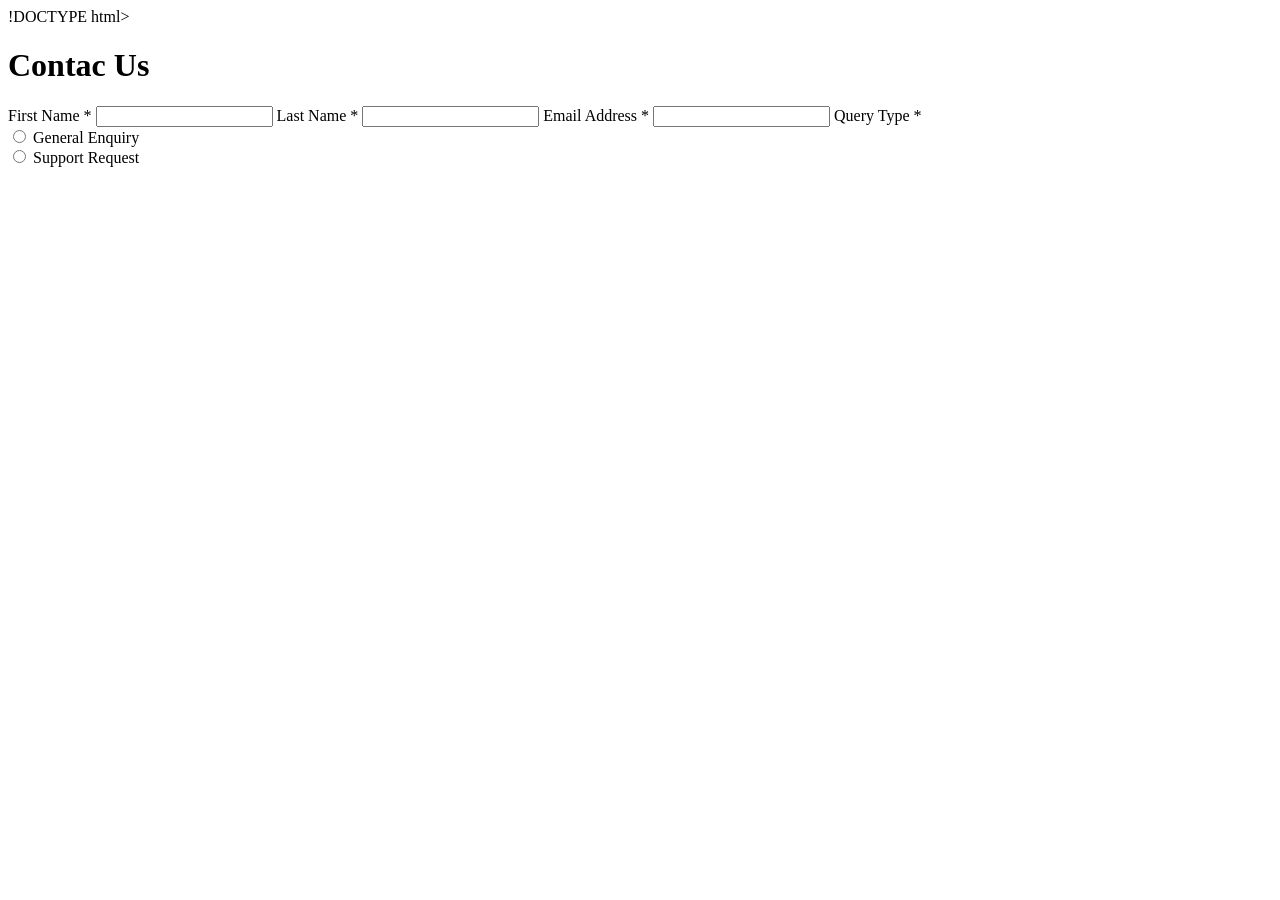
<file: index.html>
!DOCTYPE html>
<html lang="en">
<head>
    <meta charset="UTF-8">
    <meta name="viewport" content="width=device-width, initial-scale=1.0">
    <title>Contact Form</title>
</head>
<body>
    <form>
        <h1>Contac Us</h1>

        <label for="firstName">
            First Name *
        </label>
        <input id="firstName" type="text">

         <label for="lastName">
            Last Name *
        </label>
        <input id="lastName" type="text">

         <label for="email">
            Email Address *
        </label>
        <input id="email" type="email">

        <label for="query">Query Type *</label>

        <div>
            <input id="enquiry" type="radio" name="query">
            <label for="enquiry">General Enquiry</label>
        </div>

        <div>
            <input id="support" type="radio" name="query">
            <label for="support">Support Request</label>
        </div>

    </form>
    
</body>
</html>
</file>
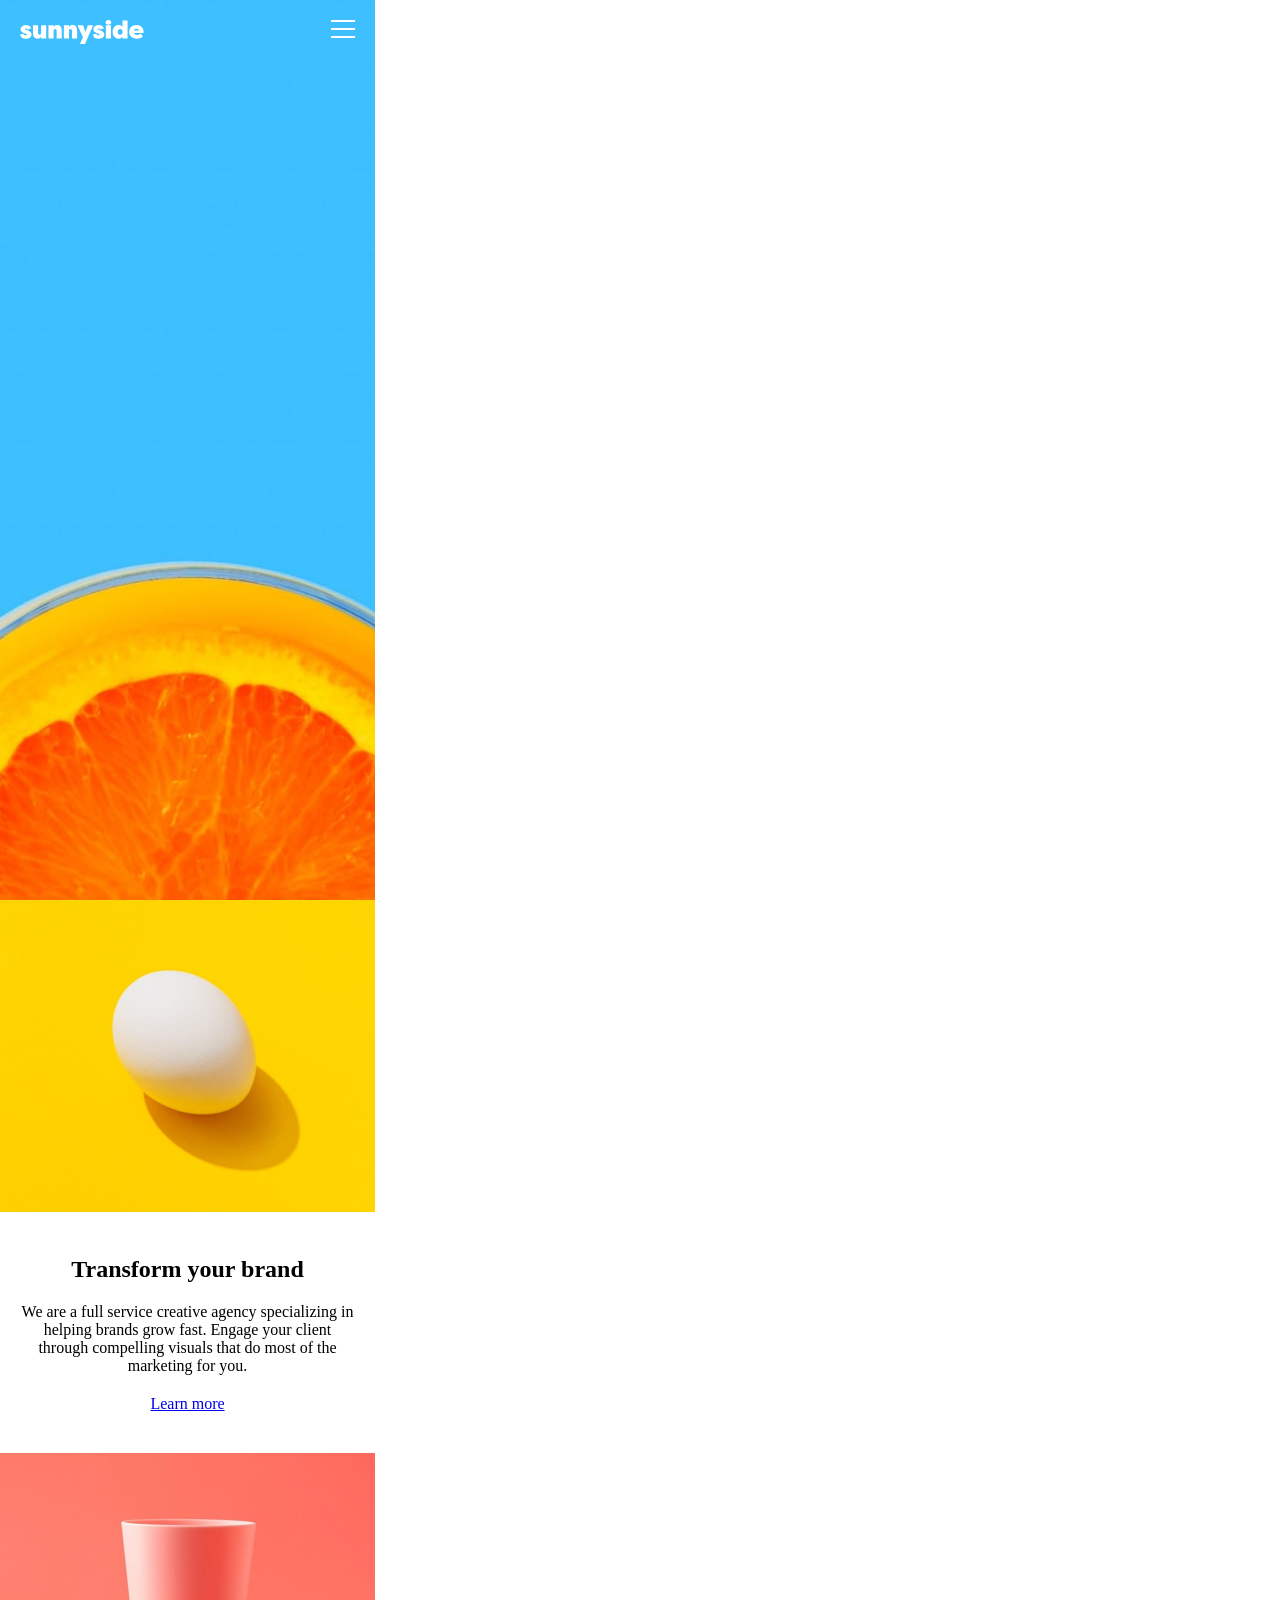
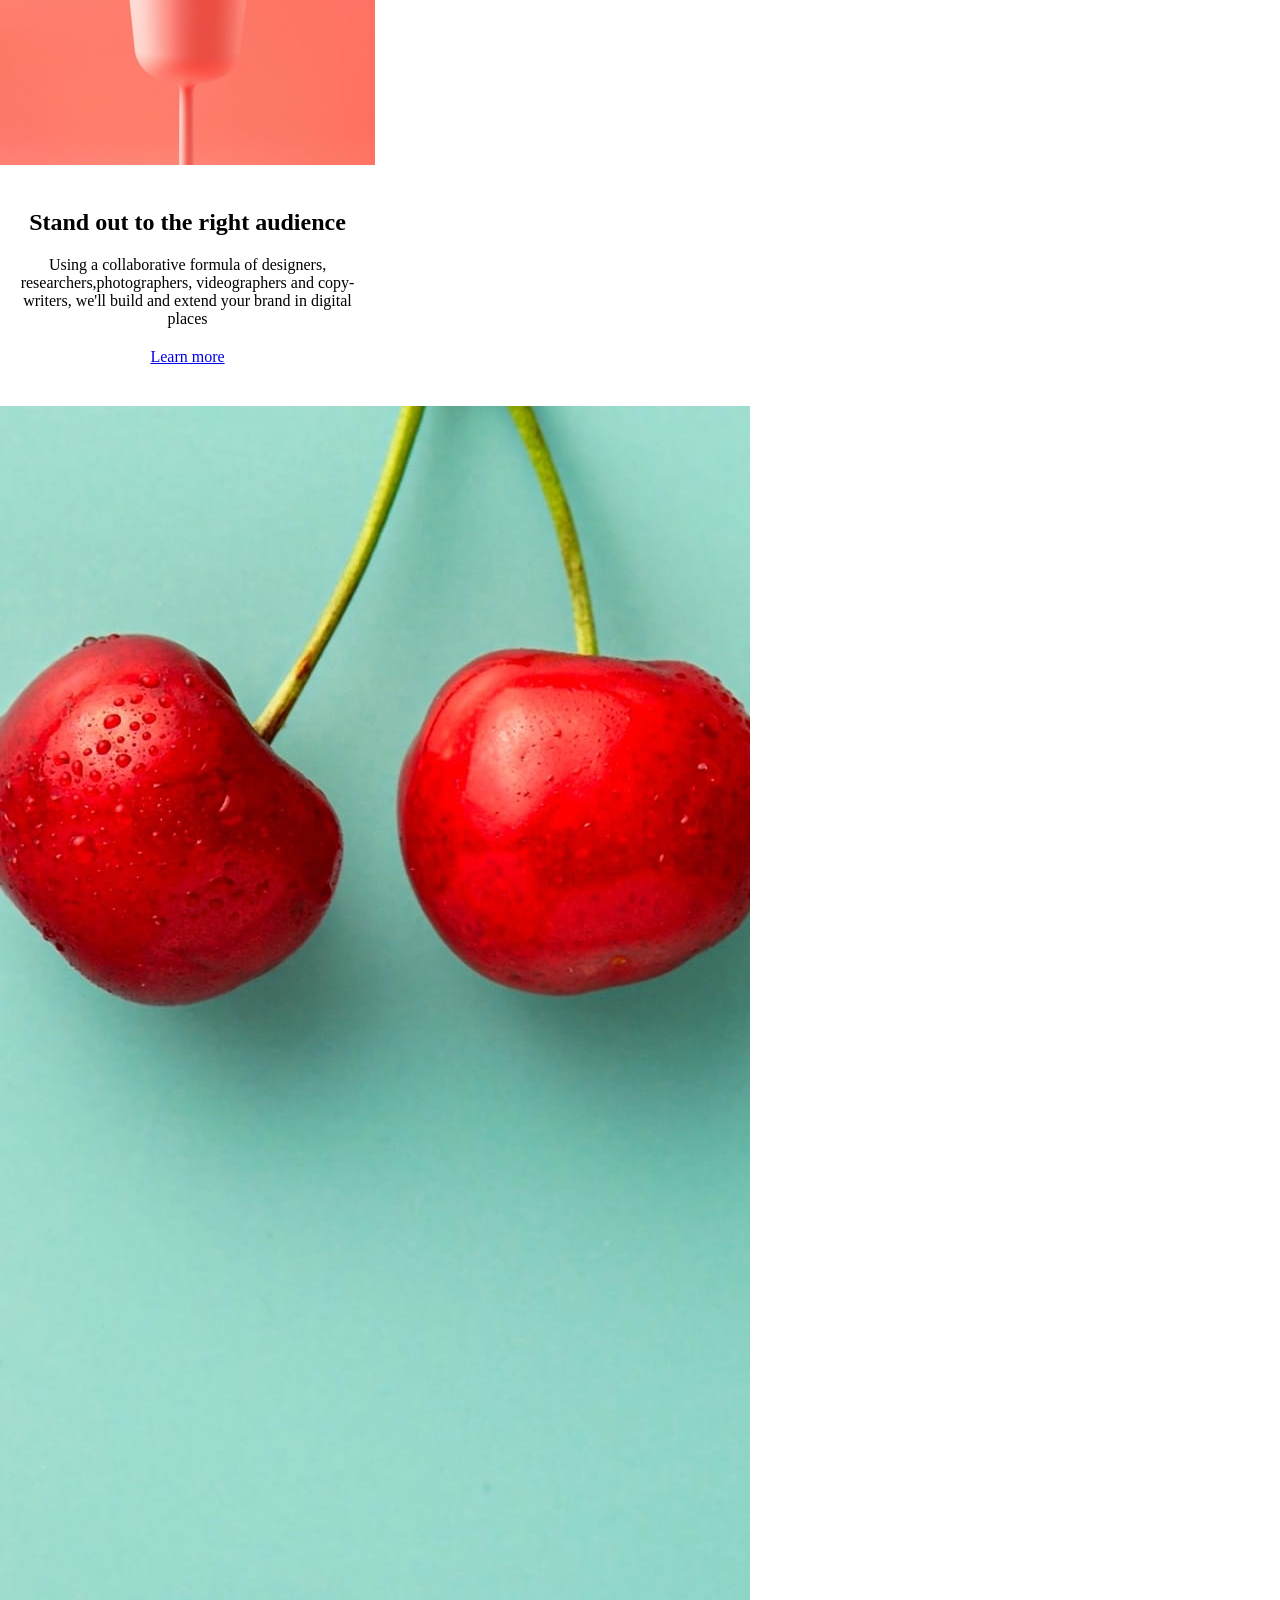
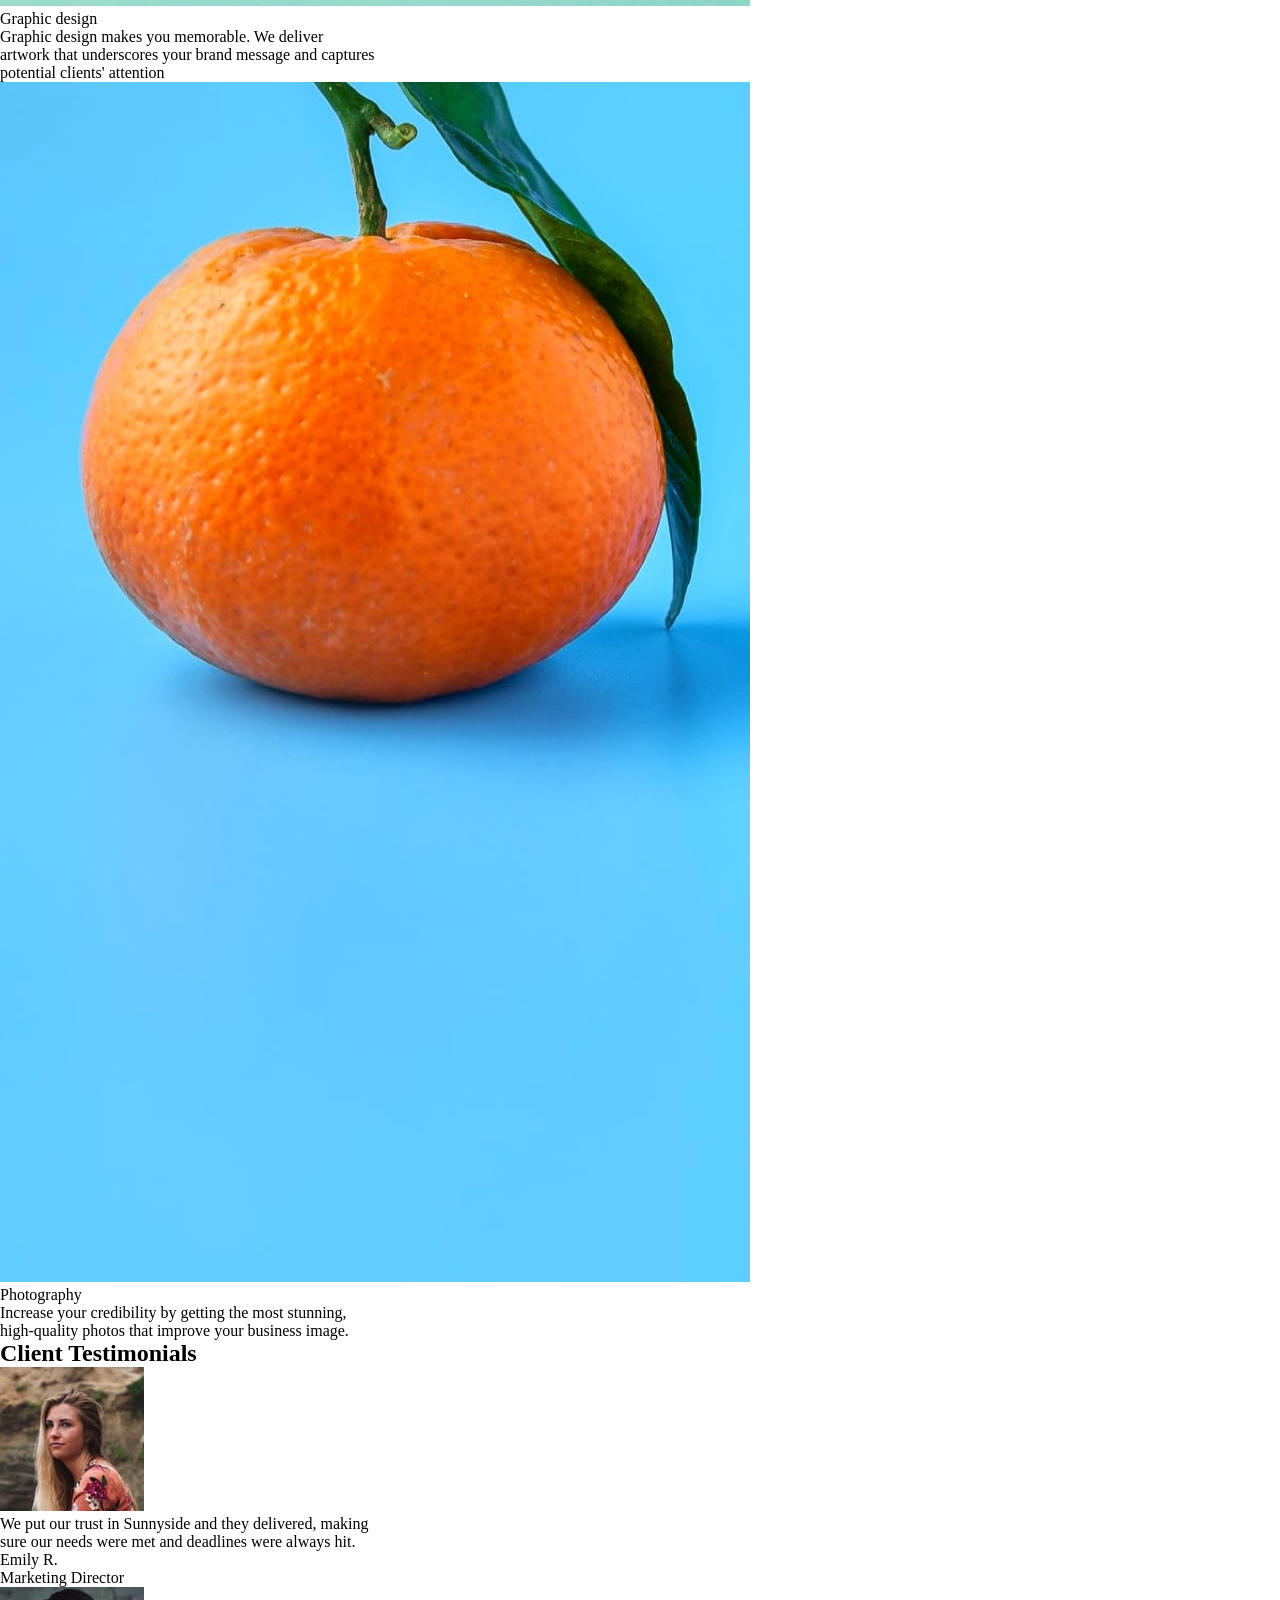
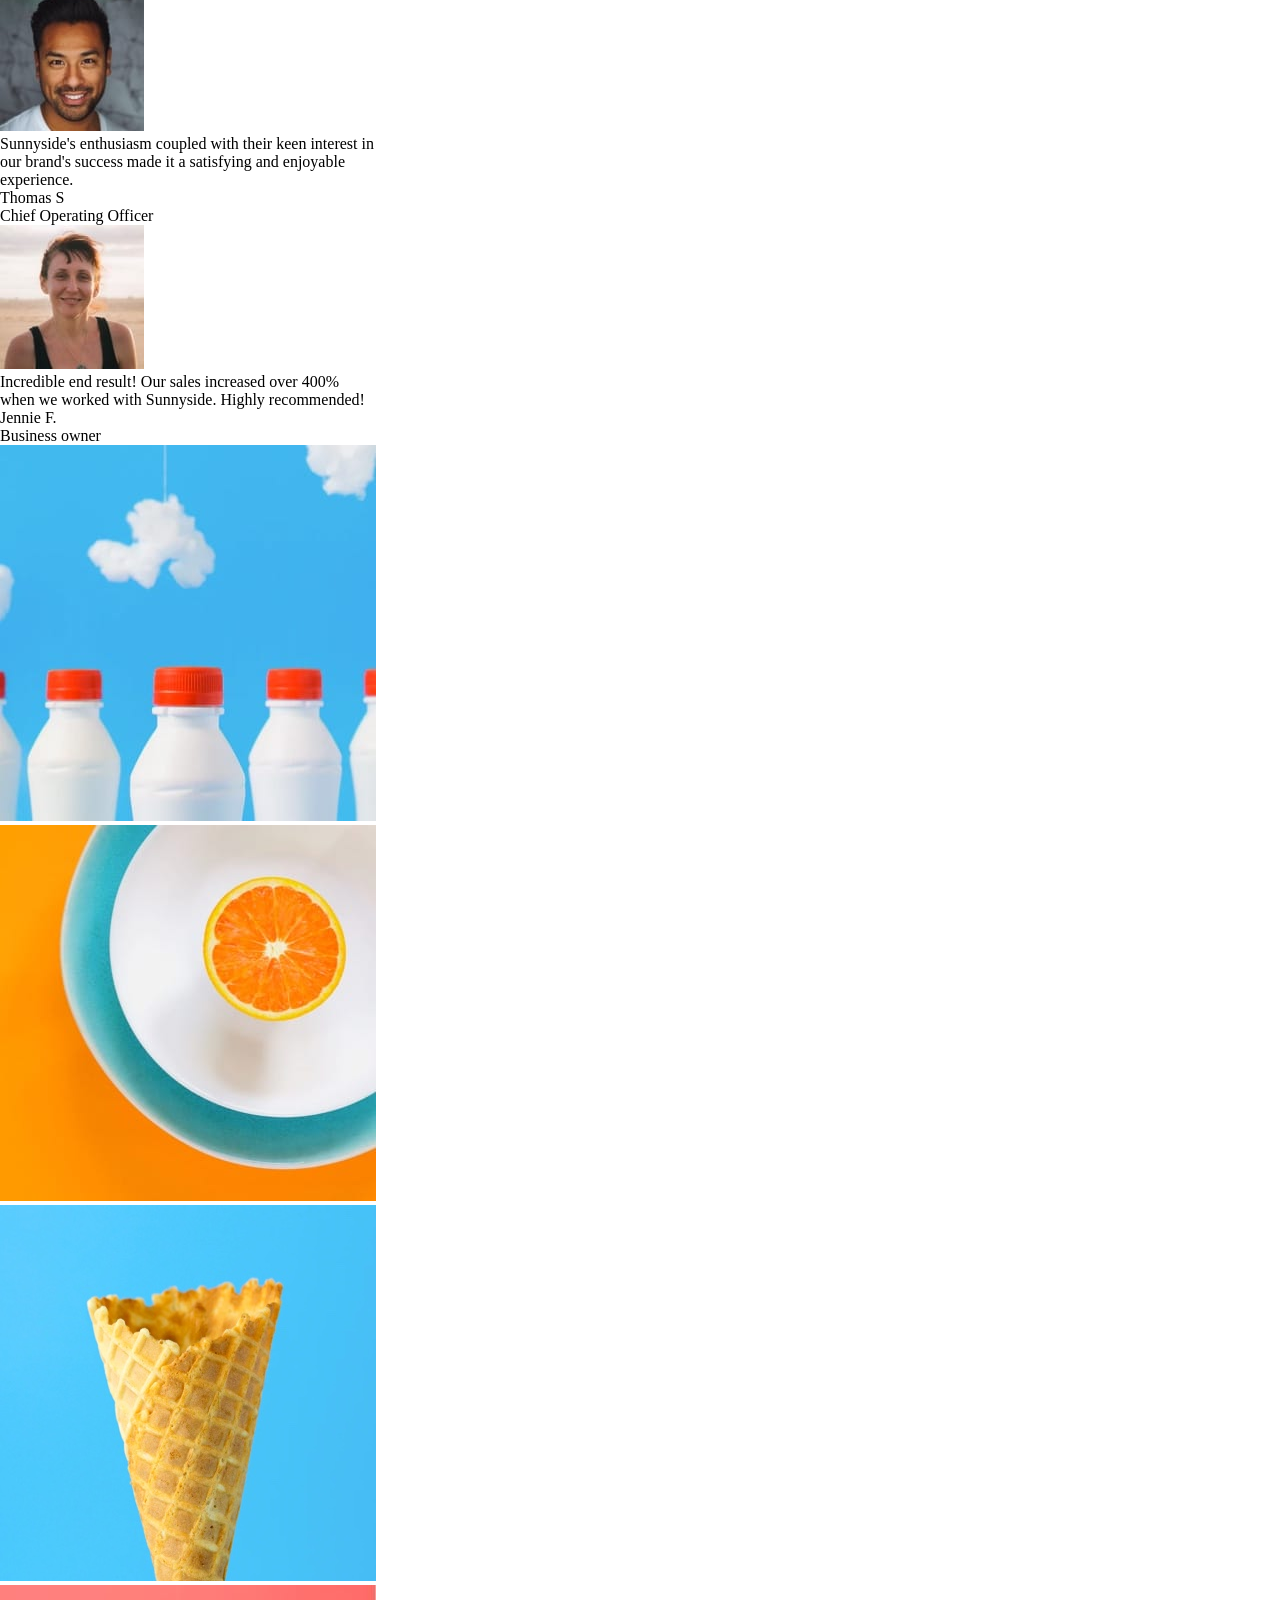
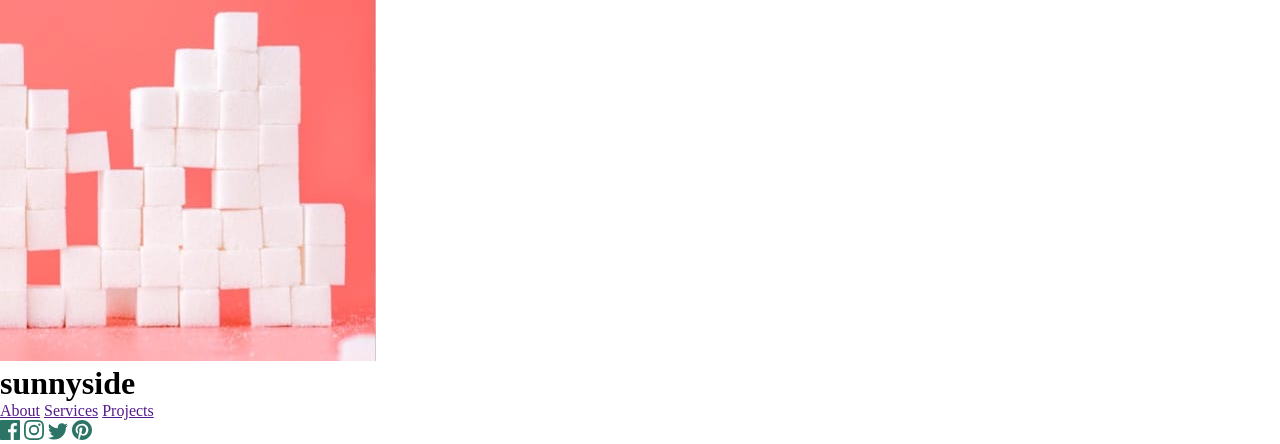
<file: sunnyside.html>
<!DOCTYPE html>
<html lang="en">
<head>
    <meta charset="UTF-8">
    <meta name="viewport" content="width=device-width, initial-scale=1.0">
    <title>SunnySide</title>
    <link rel="stylesheet" href="./sunnyside.css">
</head>
<body>
    <header>
        <img id="headerLogo" src="./images/logo.svg" alt="Sunnyside Logo">

        <button><img src="./images/icon-hamburger.svg" alt="Menu icon-hamburger"></button>

        <nav>
            <a href="/##">About</a>
            <a href="/##">Services</a>
            <a href="/##">Projects</a>
            <a href="/##">Contact</a>
        </nav>
    </header>

    <section id="heroSection">
        <h1>We are creatives</h1>
        <img src="./images/icon-arrow-down.svg" alt="arrow-down">
    </section>

   <section class="layout" id="transform">
     <img src="./images/mobile/image-transform.jpg" alt="">
    <div>
        <h1>Transform your brand</h1>
        <p>We are a full service creative agency specializing in helping brands grow fast. Engage your client through compelling visuals that do most of the marketing for you.</p>
        <a href="/##">Learn more</a>
    </div>
   </section>

    <section class="layout"  id="stand">
        <img src="./images/mobile/image-stand-out.jpg" alt="">
    <div>
        <h1>Stand out to the right audience</h1>
        <p>Using a collaborative formula of designers, researchers,photographers, videographers and copy-writers, we'll build and extend your brand in digital places</p>
        <a href="/##">Learn more</a>
    </div>
    </section>

    <section class="des">

        <div class="design">
            <img src="./images/mobile/image-graphic-design.jpg" alt="">
            <div>
               <p>Graphic design</p> 
               <p>Graphic design makes you memorable. We deliver artwork that underscores your brand message and captures potential clients' attention</p>
            </div>
        </div>

        <div class="photography">
            <img src="./images/mobile/image-photography.jpg" alt="">
            <div>
                <p>Photography</p>
                <p>Increase your credibility by getting the most stunning, high-quality photos that improve your business image.</p>
            </div>
        </div>

    </section>
    

    <section id="testimonies">
        <h1>Client Testimonials</h1>

        <div class="container">

        <div>
        <img src="./images/image-emily.jpg" alt="">
        <p>We put our trust in Sunnyside and they delivered, making sure our needs were met and deadlines were always hit. </p>
        <div>
        <p>Emily R.</p>
        <p>Marketing Director</p>
        </div>
        </div>

        <div>
            <img src="./images/image-thomas.jpg" alt="">
            <p>Sunnyside's enthusiasm coupled with their keen interest in our brand's success made it a satisfying and enjoyable experience.</p>
            <div>
                <p>Thomas S</p>
                <p>Chief Operating Officer</p>
            </div>
        </div>

        
        <div>
            <img src="./images/image-jennie.jpg" alt="">
        <p>Incredible end result! Our sales increased over 400% when we worked with Sunnyside. Highly recommended!</p>
      <div>
          <p>Jennie F.</p>
        <p>Business owner</p>
      </div>
        </div>

        </div>

    </section>


    <section>
        <img src="./images/mobile/image-gallery-milkbottles.jpg" alt="">
        <img src="./images/mobile/image-gallery-orange.jpg" alt="">
        <img src="./images/mobile/image-gallery-cone.jpg" alt="">
        <img src="./images/mobile/image-gallery-sugar-cubes.jpg" alt="">
    </section>


    <footer>
        <h1>sunnyside</h1>

        <nav>
        <a href="">About</a>
        <a href="">Services</a>
        <a href="">Projects</a>
        </nav>

        <div>
            <img src="./images/icon-facebook.svg" alt="">
            <img src="./images/icon-instagram.svg" alt="">
            <img src="./images/icon-twitter.svg" alt="">
            <img src="./images/icon-pinterest.svg" alt="">
        </div>
    </footer>
</body>
</html>
</file>
<file: sunnyside.css>
@import url('https://fonts.googleapis.com/css2?family=Barlow:ital,wght@0,100;0,200;0,300;0,400;0,500;0,600;0,700;0,800;0,900;1,100;1,200;1,300;1,400;1,500;1,600;1,700;1,800;1,900&display=swap');
@import url('https://fonts.googleapis.com/css2?family=Fraunces:ital,opsz,wght@0,9..144,100..900;1,9..144,100..900&display=swap');


*{
    box-sizing: border-box;
    margin: 0px;
    padding: 0px;
}

:root{
--Soft-red: hsl(7, 99%, 70%);
--Yellow: hsl(51, 100%, 49%);
--Dark-desaturated-cyan: hsl(167, 40%, 24%);
--Dark-blue: hsl(198, 62%, 26%);
--Dark-moderate-cyan: hsl(168, 34%, 41%);
--Very-dark-desaturated-blue: hsl(212, 27%, 19%);
--Very-dark-grayish-blue: hsl(213, 9%, 39%);
--Dark-grayish-blue: hsl(232, 10%, 55%);
--Grayish-blue: hsl(210, 4%, 67%);
--White: hsl(0, 0%, 100%);
}


body{
    width: 375px;
}

header{
    width: 100%;
    padding: 20px 20px 0px 20px;
    display: flex;
    justify-content: space-between;
    background-image: url("./images/mobile/image-header.jpg");
    height: 100vh;
    background-size: cover;
    background-position: center;
    position: relative;
}

header nav{
    display: none;
}

#headerLogo{
    width: 124px;
    height: 24px;
}

header button{
    height: 18px;
    width: 24px;
    border: none;
    background: transparent;
}

#heroSection{
    position: absolute;
    top: 20%;
    width: 100%;
    display: flex;
    flex-direction: column;
    align-items: center;
    gap: 40px;
}

#heroSection h1{
    color: var(--White);
    font-size: 40px;
    font-weight: bolder;
    text-transform: uppercase;
    text-align: center;
    font-family: "Fraunces", serif;
    word-spacing: 10px;
    letter-spacing: 6px;
}

#heroSection img{
    width: 36px;
    height: 114px;
}

#transform img, #stand img{
    width: 100%;
}

.layout div{
    display: flex;
    flex-direction: column;
    justify-content: center;
    align-items: center;
    text-align: center;
    margin: 20px 0px;
    padding: 20px;
    gap: 20px;
}

.layoutTwo img{
    width: 100%;
}

.layoutTwo div[
    position relative
    
]



@media (min-width : 1440px) {
    body{
        width: 1440px;
    }
    header nav{
        display: block;
    }
    
    /* .layout{
        display: flex;
    } */
}
</file>
